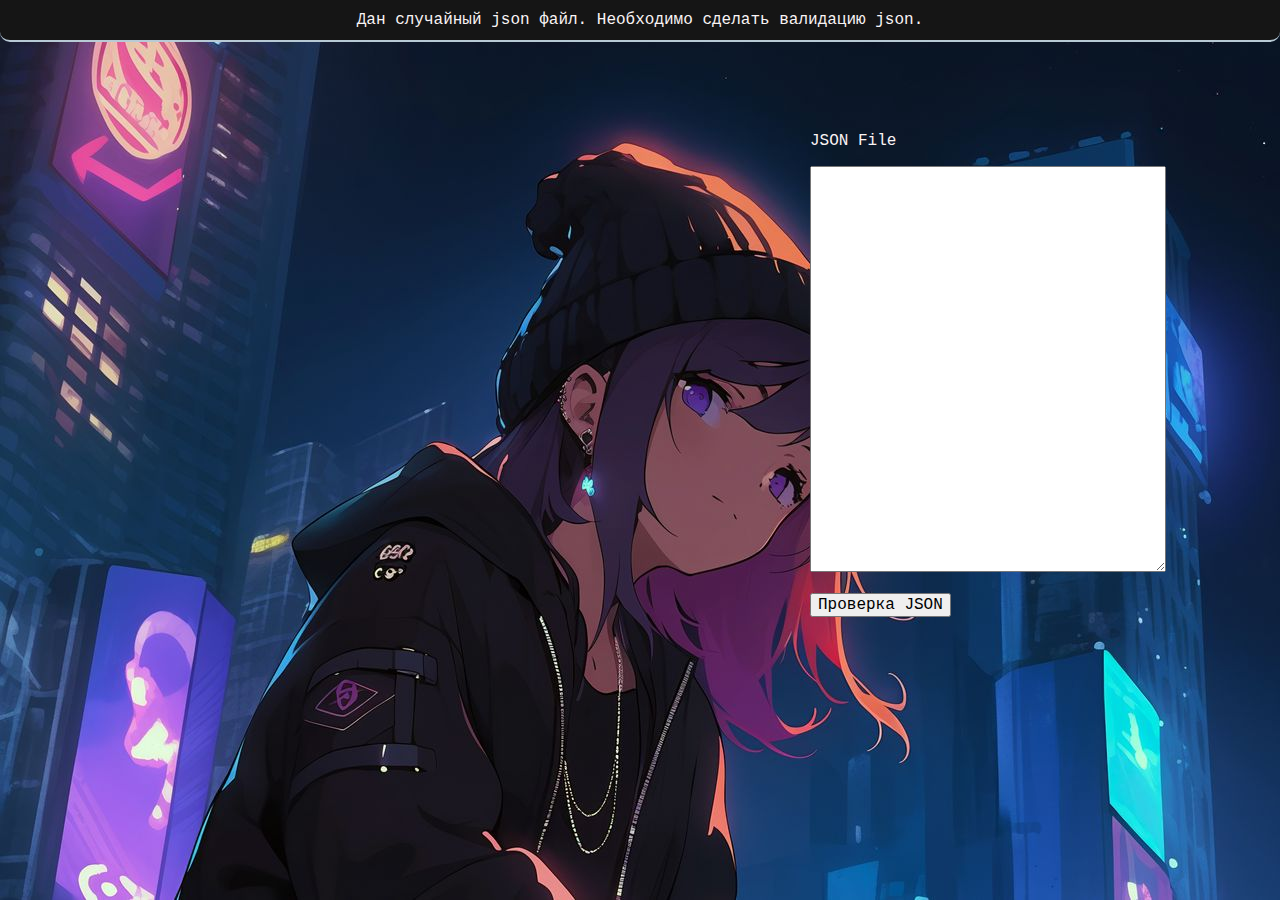
<file: index.html>
<!DOCTYPE html>
<html lang="en">
<head>
    <meta charset="UTF-8">
    <meta http-equiv="X-UA-Compatible" content="IE=edge">
    <meta name="viewport" content="width=device-width, initial-scale=1.0">
    <title>JSON Validator</title>
    <link rel="stylesheet" href="style.css">
    <script src = "https://d3js.org/d3.v4.min.js"></script>
</head>
<body >
    <div id="header">Дан случайный json файл. Необходимо сделать валидацию json.</div>

    <div id="right-block">
        <form id="form" method="post">
            <p>JSON File</p>
            
            <textarea id="json" name="json" rows="5" cols="33"></textarea>
            <!-- <input type="text" id="dimension" name="dimension"> -->
            <p></p>
            <input class="button" type="submit" name="submit" value="Проверка JSON"><br>
            <p></p>
            <strong>
                <span id="error"></span><br>
            </strong>

            <strong>
                <span id="result"></span><br>
            </strong>
            
        </form>
    </div>

    <script src="main.js"></script>
</body>
</html>
</file>
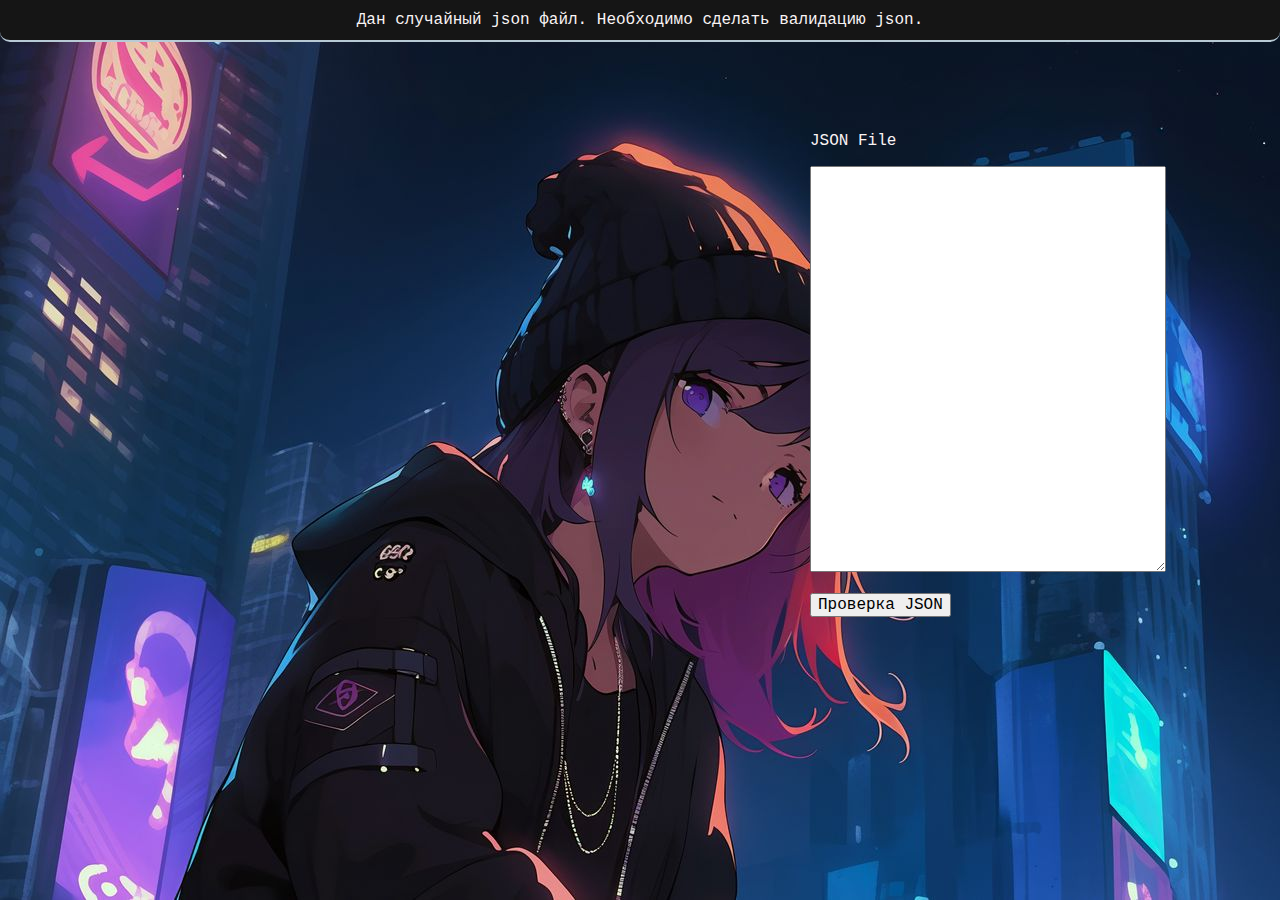
<file: firstLab.html>
<!DOCTYPE html>
<html lang="en">
<head>
    <meta charset="UTF-8">
    <meta http-equiv="X-UA-Compatible" content="IE=edge">
    <meta name="viewport" content="width=device-width, initial-scale=1.0">
    <title>Сonstellation</title>
    <link rel="stylesheet" href="style.css">
    <script src = "https://d3js.org/d3.v4.min.js"></script>

</head>
<body >
    <div id="header">Дан случайный json файл. Необходимо сделать валидацию json.</div>

    <div id="right-block">
        <form id="form" method="post">
            <p>JSON File</p>
            
            <textarea id="json" name="json" rows="5" cols="33"></textarea>
            <!-- <input type="text" id="dimension" name="dimension"> -->
            <p></p>
            <input class="button" type="submit" name="submit" value="Проверка JSON"><br>
            <p></p>
            <strong>
                <span id="error"></span><br>
            </strong>

            <strong>
                <span id="result"></span><br>
            </strong>
            
        </form>
    </div>

    <script src="firstLab.js"></script>
</body>
</html>
</file>
<file: style.css>
* {
    font-family:'Courier New', Courier, monospace;
    font-size: 16px;
}

#header {
    width: 100%;
    height: 40px;
    text-align: center;
    border-bottom: 2px solid #b8cad5;
    border-radius: 0 0 10px 10px;
    background: #151515;
    color:#f9f3f4;
    line-height: 40px;
    margin-bottom: 50px;
}

body {
    background: url(background.jpg);
    margin: 0;
    overflow: auto;
}

p{
    color:#f9f3f4;
}

/* #left-block {
    float: left;
    width: 50%;
} */

#right-block {
    float: right;
    width: 50%;
}

#form {
    margin-left: 170px;
    margin-top: 40px;
    color: #000000;
}

#bottom-form {
    margin: 30px;
}

#dimension {
    width: 400px;
    height: 450px;
}
#json{
    width: 350px;
    height: 400px;
}

#nameobject{
    color:#000000;
    
}
#error {
    color: red; 
    background-color:rgb(255, 255, 255);
    /* width: 400px;
    height: 250px; */
}

#result{
    color:#151515;
    background-color:aliceblue
}

.button:hover {
    background-color:#151515;
    color:#f9f3f4;
    border-color: #f9f3f4;
    cursor: pointer;
    transform: scale(1.1);
}

/* .lines {
    width: 100%;
    margin-bottom: 3px;
}

.cell {
    width: 30px;
    height: 30px;
    background: rgb(39, 38, 38);
    color: #f9f3f4;
} */
</file>
